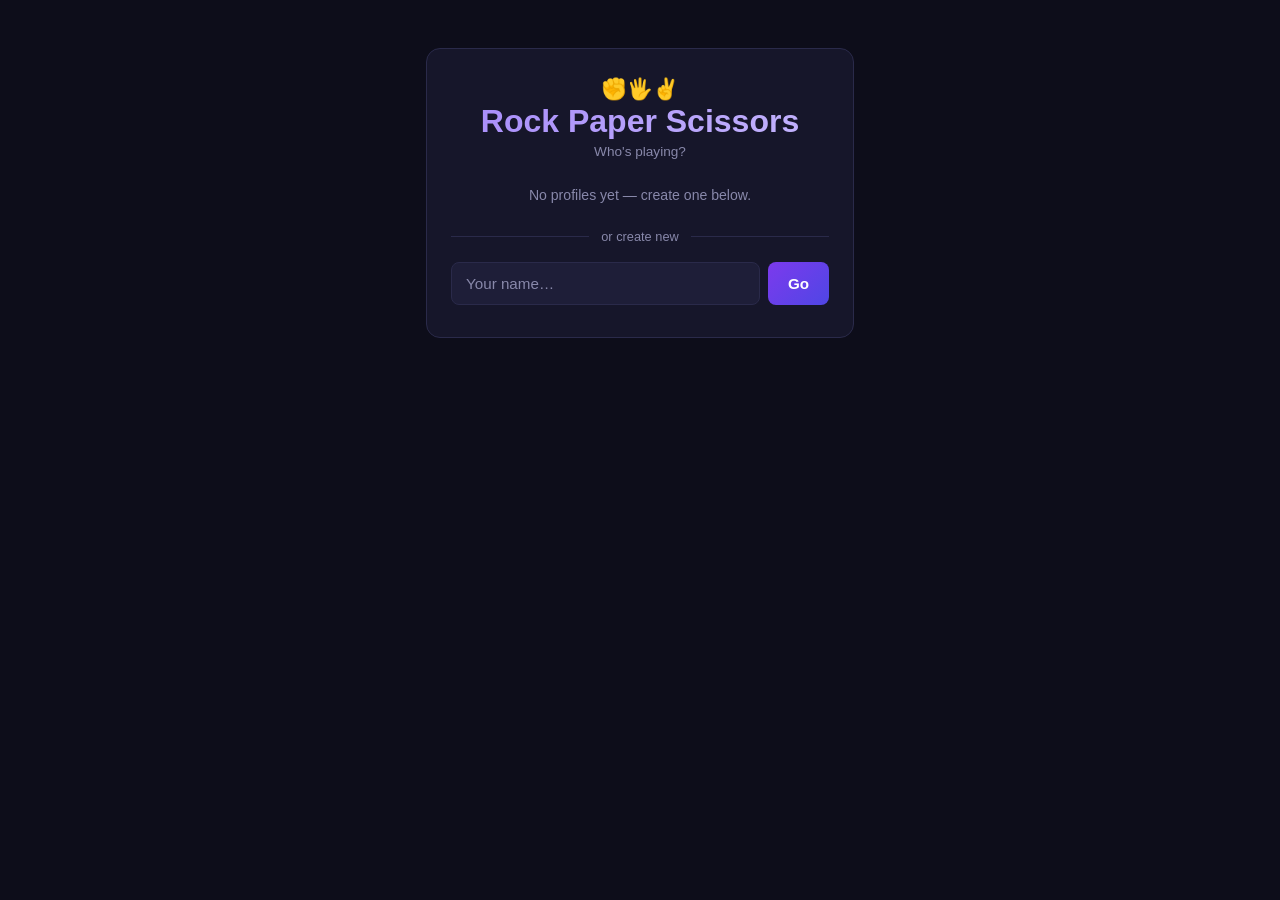
<file: web/index.html>
<!DOCTYPE html>
<html lang="en">
<head>
  <meta charset="UTF-8">
  <meta name="viewport" content="width=device-width, initial-scale=1.0">
  <title>Rock Paper Scissors</title>
  <link rel="stylesheet" href="style.css">
</head>
<body>

  <!-- ── Profile selection ─────────────────────────────────────────────── -->
  <div id="screen-profile" class="screen">
    <div class="card">
      <p class="wordmark">✊🖐️✌️</p>
      <h1>Rock Paper Scissors</h1>
      <p class="sub" style="text-align:center;margin-top:4px;">Who's playing?</p>

      <div id="profile-list" class="profile-list"></div>

      <div class="divider">or create new</div>

      <div class="input-row">
        <input type="text" id="new-profile-name" placeholder="Your name…" maxlength="24" autocomplete="off">
        <button id="btn-create-profile" class="btn-primary">Go</button>
      </div>
    </div>
  </div>

  <!-- ── Settings ──────────────────────────────────────────────────────── -->
  <div id="screen-settings" class="screen">
    <div class="card">
      <h2>Settings</h2>
      <p class="sub">Playing as <strong id="settings-profile-name"></strong></p>

      <div class="setting-block">
        <h3>Match length</h3>
        <div class="radio-group">
          <label class="radio-pill"><input type="radio" name="best_of" value="3"> Best of 3</label>
          <label class="radio-pill"><input type="radio" name="best_of" value="5"> Best of 5</label>
          <label class="radio-pill"><input type="radio" name="best_of" value="7"> Best of 7</label>
          <label class="radio-pill"><input type="radio" name="best_of" value="9"> Best of 9</label>
          <label class="radio-pill"><input type="radio" name="best_of" value="0"> Infinite</label>
        </div>
      </div>

      <div class="setting-block">
        <h3>AI difficulty</h3>
        <div class="radio-group">
          <label class="radio-pill"><input type="radio" name="difficulty" value="1"> 1 – Random</label>
          <label class="radio-pill"><input type="radio" name="difficulty" value="2"> 2 – Adaptive</label>
          <label class="radio-pill"><input type="radio" name="difficulty" value="3"> 3 – Tricky</label>
          <label class="radio-pill"><input type="radio" name="difficulty" value="4"> 4 – Markov</label>
        </div>
      </div>

      <div class="setting-block">
        <h3>AI commentary</h3>
        <div class="radio-group">
          <label class="radio-pill"><input type="radio" name="commentary" value="off"> Off</label>
          <label class="radio-pill"><input type="radio" name="commentary" value="analysis"> Analysis</label>
          <label class="radio-pill"><input type="radio" name="commentary" value="trash"> Trash Talk 🔥</label>
        </div>
      </div>

      <button id="btn-settings-stats" class="btn-secondary" style="width:100%;margin-bottom:10px;">View My Stats</button>

      <div class="btn-row">
        <button id="btn-settings-back" class="btn-secondary">← Back</button>
        <button id="btn-settings-play" class="btn-primary">Play →</button>
      </div>
    </div>
  </div>

  <!-- ── Game ──────────────────────────────────────────────────────────── -->
  <div id="screen-game" class="screen">

    <header class="game-header">
      <button id="btn-game-stats" class="btn-ghost" title="Stats">📊</button>
      <span   id="match-label"    class="match-label"></span>
      <button id="btn-end-game"   class="btn-ghost end-game-btn" title="End Game">End Game</button>
    </header>

    <!-- Scoreboard -->
    <div class="scoreboard">
      <div class="score-block">
        <div class="score-name" id="player-name-display">You</div>
        <div class="score-num"  id="player-score">0</div>
      </div>
      <span class="score-sep">vs</span>
      <div class="score-block">
        <div class="score-name">Computer</div>
        <div class="score-num" id="computer-score">0</div>
      </div>
    </div>

    <!-- Result area -->
    <div id="result-area" class="result-area idle">
      <div id="result-row" class="result-row" style="display:none">
        <div class="choice-display">
          <span id="player-choice-display"   class="choice-emoji"></span>
          <span class="choice-sub">You</span>
        </div>
        <span id="result-outcome" class="result-outcome"></span>
        <div class="choice-display">
          <span id="computer-choice-display" class="choice-emoji"></span>
          <span class="choice-sub">Computer</span>
        </div>
      </div>
      <p id="idle-prompt" class="idle-prompt">Make your move ↓</p>
      <div id="debug-info" class="debug-info" style="display:none"></div>
    </div>

    <!-- Choice buttons -->
    <div id="choices-row" class="choices-row">
      <button class="choice-btn" data-move="rock">✊<span>Rock</span></button>
      <button class="choice-btn" data-move="paper">🖐️<span>Paper</span></button>
      <button class="choice-btn" data-move="scissors">✌️<span>Scissors</span></button>
    </div>

    <!-- Round pip history -->
    <div id="round-history" class="round-history"></div>

    <!-- Match-over panel (replaces choice buttons when match ends) -->
    <div id="match-over-panel" style="display:none; width:100%">
      <div class="card mop-card">
        <div id="mop-icon"     class="match-over-icon"></div>
        <h2  id="mop-title"   style="text-align:center"></h2>
        <p   id="mop-subtitle" class="mop-subtitle"></p>
        <div class="btn-col">
          <button id="mop-play-again"      class="btn-primary">Play Again</button>
          <button id="mop-view-stats"      class="btn-secondary">View Stats</button>
          <button id="mop-change-settings" class="btn-secondary">Change Settings</button>
          <button id="mop-switch-player"   class="btn-secondary">Switch Player</button>
        </div>
      </div>
    </div>

  </div>

  <!-- ── Stats ─────────────────────────────────────────────────────────── -->
  <div id="screen-stats" class="screen">
    <div class="card stats-card">
      <h2>Stats</h2>
      <p class="sub" id="stats-profile-name"></p>

      <div class="stats-section">
        <h3>All-time move totals</h3>
        <div id="stats-totals" class="totals-grid"></div>
      </div>

      <div class="stats-section">
        <h3>What you throw after each move</h3>
        <table id="stats-order1" class="stats-table"></table>
      </div>

      <button id="btn-stats-back" class="btn-primary">← Back</button>
    </div>
  </div>

  <script src="js/game.js"></script>
</body>
</html>
</file>
<file: web/style.css>
/* ── Reset & tokens ───────────────────────────────────────────────────────── */
*, *::before, *::after { box-sizing: border-box; margin: 0; padding: 0; }

:root {
  --bg:           #0d0d1a;
  --surface:      #16162a;
  --surface2:     #1e1e38;
  --border:       #2a2a4a;
  --accent:       #7c3aed;
  --accent2:      #4f46e5;
  --accent-glow:  rgba(124, 58, 237, 0.35);
  --accent-light: #a78bfa;
  --text:         #f0f0ff;
  --muted:        #8888aa;
  --win:          #10b981;
  --loss:         #ef4444;
  --tie:          #f59e0b;
  --r:            14px;
  --r-sm:         8px;
}

body {
  font-family: -apple-system, BlinkMacSystemFont, 'Segoe UI', Roboto, sans-serif;
  background: var(--bg);
  color: var(--text);
  min-height: 100dvh;
  display: flex;
  justify-content: center;
}

/* ── Screens ──────────────────────────────────────────────────────────────── */
.screen {
  display: none;
  width: 100%;
  max-width: 460px;
  min-height: 100dvh;
  padding: 48px 16px 48px;
  flex-direction: column;
  align-items: center;
  justify-content: flex-start;
  gap: 0;
}
.screen.active { display: flex; }

/* ── Card ─────────────────────────────────────────────────────────────────── */
.card {
  background: var(--surface);
  border: 1px solid var(--border);
  border-radius: var(--r);
  padding: 28px 24px 32px;
  width: 100%;
}

/* ── Typography ───────────────────────────────────────────────────────────── */
h1 {
  font-size: 2rem;
  font-weight: 800;
  text-align: center;
  background: linear-gradient(135deg, var(--accent-light), #c4b5fd);
  -webkit-background-clip: text;
  -webkit-text-fill-color: transparent;
  background-clip: text;
  margin-bottom: 4px;
}
h2 { font-size: 1.3rem; font-weight: 700; margin-bottom: 6px; }
h3 { font-size: 0.8rem; font-weight: 600; color: var(--muted); text-transform: uppercase; letter-spacing: .06em; margin-bottom: 12px; }
.sub { color: var(--muted); font-size: 0.85rem; margin-bottom: 20px; }

/* ── Buttons ──────────────────────────────────────────────────────────────── */
.btn-primary, .btn-secondary, .btn-ghost {
  display: inline-flex;
  align-items: center;
  justify-content: center;
  width: 100%;
  padding: 13px 20px;
  border: none;
  border-radius: var(--r-sm);
  font-size: 0.95rem;
  font-weight: 600;
  cursor: pointer;
  transition: opacity .15s, transform .15s, border-color .15s, color .15s;
}
.btn-primary {
  background: linear-gradient(135deg, var(--accent), var(--accent2));
  color: #fff;
}
.btn-primary:hover  { opacity: .88; transform: translateY(-1px); }
.btn-primary:active { transform: translateY(0); opacity: 1; }

.btn-secondary {
  background: var(--surface2);
  color: var(--muted);
  border: 1px solid var(--border);
}
.btn-secondary:hover { color: var(--text); border-color: var(--accent-light); }

.btn-ghost {
  background: none;
  color: var(--muted);
  border: 1px solid transparent;
  width: auto;
  padding: 8px 12px;
}
.btn-ghost:hover { color: var(--text); }

.btn-row { display: flex; gap: 10px; margin-top: 22px; }
.btn-col { display: flex; flex-direction: column; gap: 10px; margin-top: 22px; }

/* ── Profile screen ───────────────────────────────────────────────────────── */
.wordmark { font-size: 1.3rem; text-align: center; margin-bottom: 2px; }

.profile-list { display: flex; flex-direction: column; gap: 8px; margin-bottom: 4px; }

.profile-row { display: flex; align-items: center; gap: 6px; }
.profile-row .profile-btn { flex: 1; }
.profile-delete-btn {
  flex-shrink: 0;
  background: none;
  border: 1px solid transparent;
  border-radius: var(--r-sm);
  color: var(--loss);
  font-size: 1rem;
  line-height: 1;
  cursor: pointer;
  padding: 10px 11px;
  transition: border-color .15s, background .15s;
}
.profile-delete-btn:hover { border-color: var(--loss); background: rgba(239,68,68,.1); }

.profile-btn {
  display: flex;
  align-items: center;
  gap: 10px;
  padding: 13px 14px;
  background: var(--surface2);
  border: 1px solid var(--border);
  border-radius: var(--r-sm);
  color: var(--text);
  font-size: 0.95rem;
  cursor: pointer;
  transition: border-color .15s, background .15s;
  text-align: left;
}
.profile-btn:hover { border-color: var(--accent); background: rgba(124,58,237,.1); }
.profile-icon { font-size: 1.1rem; }
.profile-name { flex: 1; }
.profile-badge {
  font-size: 0.7rem;
  color: var(--accent-light);
  background: rgba(124,58,237,.18);
  padding: 2px 8px;
  border-radius: 99px;
}
.empty-msg { color: var(--muted); font-size: 0.88rem; text-align: center; padding: 8px 0; }

.divider {
  display: flex;
  align-items: center;
  gap: 12px;
  color: var(--muted);
  font-size: 0.8rem;
  margin: 18px 0;
}
.divider::before, .divider::after {
  content: '';
  flex: 1;
  height: 1px;
  background: var(--border);
}

.input-row { display: flex; gap: 8px; }
input[type="text"] {
  flex: 1;
  padding: 12px 14px;
  background: var(--surface2);
  border: 1px solid var(--border);
  border-radius: var(--r-sm);
  color: var(--text);
  font-size: 0.95rem;
  outline: none;
  transition: border-color .15s;
}
input[type="text"]:focus { border-color: var(--accent); }
input[type="text"]::placeholder { color: var(--muted); }
input[type="text"] + .btn-primary { width: auto; white-space: nowrap; }

/* ── Settings screen ──────────────────────────────────────────────────────── */
.setting-block { margin-bottom: 22px; }

.radio-group  { display: flex; flex-wrap: wrap; gap: 8px; }
.radio-pill {
  display: flex;
  align-items: center;
  gap: 6px;
  padding: 7px 14px;
  background: var(--surface2);
  border: 1px solid var(--border);
  border-radius: 99px;
  cursor: pointer;
  font-size: 0.88rem;
  transition: all .15s;
  user-select: none;
}
.radio-pill:has(input:checked) {
  background: rgba(124,58,237,.2);
  border-color: var(--accent);
  color: var(--accent-light);
}
.radio-pill input { display: none; }

.toggle-row {
  display: flex;
  align-items: center;
  gap: 10px;
  cursor: pointer;
  font-size: 0.9rem;
  color: var(--muted);
}
.toggle-row:hover { color: var(--text); }
input[type="checkbox"] { accent-color: var(--accent); width: 15px; height: 15px; cursor: pointer; }

/* ── Game screen ──────────────────────────────────────────────────────────── */
#screen-game { gap: 0; }

.game-header {
  display: flex;
  align-items: center;
  width: 100%;
  margin-bottom: 20px;
}
.game-header .btn-ghost:last-child { margin-left: auto; }
.match-label {
  flex: 1;
  text-align: center;
  font-size: 0.8rem;
  color: var(--muted);
  text-transform: uppercase;
  letter-spacing: .06em;
}

/* Score board */
.scoreboard {
  display: flex;
  align-items: center;
  justify-content: center;
  gap: 28px;
  width: 100%;
  margin-bottom: 28px;
}
.score-block { text-align: center; }
.score-name {
  font-size: 0.72rem;
  color: var(--muted);
  text-transform: uppercase;
  letter-spacing: .06em;
  margin-bottom: 4px;
  max-width: 100px;
  overflow: hidden;
  text-overflow: ellipsis;
  white-space: nowrap;
}
.score-num {
  font-size: 3.5rem;
  font-weight: 900;
  line-height: 1;
  font-variant-numeric: tabular-nums;
}
.score-sep { font-size: 0.9rem; color: var(--muted); }

/* Result area */
.result-area {
  display: flex;
  flex-direction: column;
  align-items: center;
  width: 100%;
  min-height: 130px;
  margin-bottom: 24px;
  border-radius: var(--r);
  border: 1px solid transparent;
  transition: border-color .3s, background .3s;
  padding: 16px 12px 12px;
  background: var(--surface);
}
.result-area.idle   { border-color: var(--border); background: var(--surface); }
.result-area.win    { border-color: var(--win);  background: rgba(16,185,129,.07); }
.result-area.loss   { border-color: var(--loss); background: rgba(239,68,68,.07);  }
.result-area.tie    { border-color: var(--tie);  background: rgba(245,158,11,.07); }

.result-row {
  display: flex;
  align-items: center;
  justify-content: space-between;
  width: 100%;
  gap: 8px;
}
.choice-display { text-align: center; flex: 1; }
.choice-emoji   {
  font-size: 3.2rem;
  line-height: 1;
  display: block;
  margin-bottom: 4px;
}
.choice-sub { font-size: 0.72rem; color: var(--muted); text-transform: uppercase; letter-spacing: .04em; }

.result-outcome {
  font-size: 1rem;
  font-weight: 800;
  text-transform: uppercase;
  letter-spacing: .04em;
  min-width: 64px;
  text-align: center;
}
.result-outcome.win  { color: var(--win); }
.result-outcome.loss { color: var(--loss); }
.result-outcome.tie  { color: var(--tie); }

.idle-prompt {
  font-size: 0.9rem;
  color: var(--muted);
  margin: auto;
}

.debug-info {
  margin-top: 10px;
  font-size: 0.72rem;
  color: var(--muted);
  text-align: center;
  padding: 6px 10px;
  background: var(--surface2);
  border-radius: var(--r-sm);
  width: 100%;
  line-height: 1.4;
}

/* Choice buttons */
.choices-row {
  display: flex;
  gap: 10px;
  width: 100%;
  margin-bottom: 18px;
}
.choice-btn {
  flex: 1;
  display: flex;
  flex-direction: column;
  align-items: center;
  gap: 6px;
  padding: 18px 8px 14px;
  background: var(--surface);
  border: 2px solid var(--border);
  border-radius: var(--r);
  color: var(--text);
  font-size: 2.4rem;
  cursor: pointer;
  transition: border-color .15s, background .15s, transform .12s, box-shadow .15s;
  line-height: 1;
}
.choice-btn span {
  font-size: 0.72rem;
  color: var(--muted);
  font-weight: 500;
  text-transform: uppercase;
  letter-spacing: .04em;
}
.choice-btn:hover:not(:disabled) {
  border-color: var(--accent);
  background: rgba(124,58,237,.12);
  transform: translateY(-4px);
  box-shadow: 0 6px 20px var(--accent-glow);
}
.choice-btn:active:not(:disabled) { transform: translateY(-1px); }
.choice-btn:disabled { opacity: .45; cursor: not-allowed; }

/* Round history pips */
.round-history {
  display: flex;
  flex-wrap: wrap;
  gap: 6px;
  justify-content: center;
  width: 100%;
  min-height: 28px;
}
.round-pip {
  width: 26px;
  height: 26px;
  border-radius: 50%;
  display: flex;
  align-items: center;
  justify-content: center;
  font-size: 0.65rem;
  font-weight: 700;
  letter-spacing: 0;
}
.round-pip.win  { background: rgba(16,185,129,.2);  color: var(--win);  border: 1px solid var(--win);  }
.round-pip.loss { background: rgba(239,68,68,.2);   color: var(--loss); border: 1px solid var(--loss); }
.round-pip.tie  { background: rgba(245,158,11,.18); color: var(--tie);  border: 1px solid var(--tie);  }

/* ── End Game button ──────────────────────────────────────────────────────── */
.end-game-btn { color: var(--loss); font-size: 0.8rem; font-weight: 600; }
.end-game-btn:hover { color: #fca5a5; }

/* ── Match-over panel (in-game) ───────────────────────────────────────────── */
.mop-card    { margin-top: 8px; }
.mop-subtitle { text-align: center; color: var(--muted); margin-top: 4px; font-size: 0.9rem; }
.match-over-icon { font-size: 4.5rem; text-align: center; margin-bottom: 8px; }

/* ── Stats screen ─────────────────────────────────────────────────────────── */
#screen-stats { }
.stats-card { max-height: 92dvh; overflow-y: auto; }

.stats-section { margin-bottom: 24px; }

.totals-grid { display: grid; grid-template-columns: repeat(3, 1fr); gap: 10px; }
.stat-cell {
  background: var(--surface2);
  border-radius: var(--r-sm);
  padding: 12px 8px 10px;
  text-align: center;
  border: 1px solid var(--border);
}
.stat-emoji { font-size: 1.6rem; margin-bottom: 4px; }
.stat-name  { font-size: 0.7rem; color: var(--muted); text-transform: uppercase; letter-spacing: .04em; margin-bottom: 2px; }
.stat-count { font-size: 1.5rem; font-weight: 800; margin-bottom: 6px; }
.stat-bar-wrap { background: var(--border); border-radius: 99px; height: 4px; overflow: hidden; margin-bottom: 4px; }
.stat-bar  { background: linear-gradient(90deg, var(--accent), var(--accent-light)); height: 100%; border-radius: 99px; transition: width .4s ease; }
.stat-pct  { font-size: 0.7rem; color: var(--muted); }

.stats-table { width: 100%; border-collapse: collapse; font-size: 0.82rem; }
.stats-table th, .stats-table td {
  padding: 8px 10px;
  text-align: center;
  border: 1px solid var(--border);
}
.stats-table thead th { color: var(--muted); font-weight: 500; background: var(--surface2); }
.stats-table tbody th { font-weight: 600; color: var(--muted); background: var(--surface2); text-align: left; }

/* ── Animations ───────────────────────────────────────────────────────────── */
@keyframes pop-in {
  0%   { transform: scale(.4); opacity: 0; }
  65%  { transform: scale(1.15); }
  100% { transform: scale(1); opacity: 1; }
}
.pop-in { animation: pop-in .28s ease forwards; }
</file>
